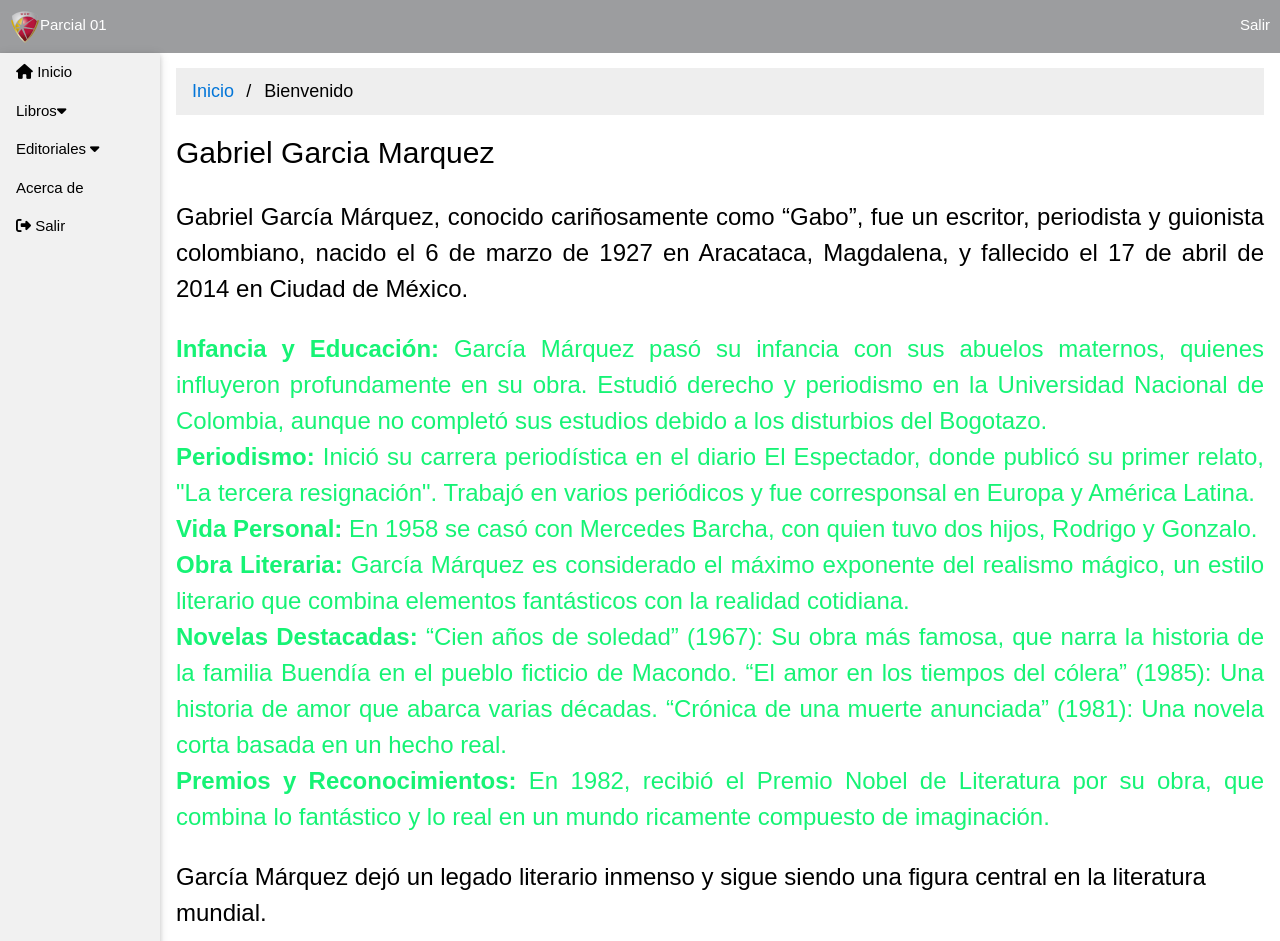
<file: index.html>
<!DOCTYPE html>
<html>
  <head>
    <title>Gabo</title>
    <meta http-equiv="Content-Type" content="text/html; charset=utf-8" />
    <meta name="viewport" content="width=device-width, initial-scale=1" />

    <link rel="icon" href="favicon.ico" type="image/x-icon" />
    <link href="assets/css/estilos.css" rel="stylesheet" type="text/css" />
    <link href="assets/css/all.css" rel="stylesheet" type="text/css" />

    <script src="assets/js/mijs.js"></script>
  </head>

  <body>
    <!-- Cabecera -->
    <header>
      <div><img src="assets/img/logoCUC.png" alt="logo Universidad" />Parcial 01</div>
      <div style="margin-left: auto">Salir</div>
    </header>

    <!-- Menú izquierda -->
    <div class="w3-sidebar w3-bar-block w3-light-grey w3-card" style="width: 160px">
      <a href="#" class="w3-bar-item w3-button">
        <i class="fa-solid fa-house azul"></i>
        Inicio
      </a>
      <button class="w3-button w3-block w3-left-align" onclick="myAccFunc()">
        Libros<i class="fa fa-caret-down"></i>
      </button>
      <div id="demoAcc" class="w3-hide w3-white w3-card">
        <a href="pages/libros_listar.html" class="w3-bar-item w3-button">Listar</a>
        <a href="#" class="w3-bar-item w3-button">Administrar</a>
      </div>

      <div class="w3-dropdown-click">
        <button class="w3-button" onclick="myDropFunc()">Editoriales <i class="fa fa-caret-down"></i></button>
        <div id="demoDrop" class="w3-dropdown-content w3-bar-block w3-white w3-card">
          <a href="#" class="w3-bar-item w3-button">Agregar</a>
          <a href="#" class="w3-bar-item w3-button">Ubicaciones</a>
        </div>
      </div>
      <a href="#" class="w3-bar-item w3-button">Acerca de</a>
      <a href="#" class="w3-bar-item w3-button"> <i class="fa-solid fa-right-from-bracket"></i> Salir </a>
    </div>

    <!-- Cuerpo -->
    <div class="w3-container" style="margin-left: 160px">
      <div>
        <ul class="breadcrumb">
          <li><a href="#">Inicio</a></li>
          <li>Bienvenido</li>
        </ul>
      </div>

      <h2>Gabriel Garcia Marquez</h2>
      <h3>
        <p style="text-align: justify">
          Gabriel García Márquez, conocido cariñosamente como “Gabo”, fue un escritor, periodista y guionista
          colombiano, nacido el 6 de marzo de 1927 en Aracataca, Magdalena, y fallecido el 17 de abril de 2014 en Ciudad
          de México.
        </p>

        <p style="text-align: justify" class="color verde">
          <b>Infancia y Educación:</b> García Márquez pasó su infancia con sus abuelos maternos, quienes influyeron
          profundamente en su obra. Estudió derecho y periodismo en la Universidad Nacional de Colombia, aunque no
          completó sus estudios debido a los disturbios del Bogotazo.<br />

          <b>Periodismo:</b> Inició su carrera periodística en el diario El Espectador, donde publicó su primer relato,
          "La tercera resignación". Trabajó en varios periódicos y fue corresponsal en Europa y América Latina.<br />

          <b>Vida Personal:</b> En 1958 se casó con Mercedes Barcha, con quien tuvo dos hijos, Rodrigo y Gonzalo.<br />

          <b>Obra Literaria:</b> García Márquez es considerado el máximo exponente del realismo mágico, un estilo
          literario que combina elementos fantásticos con la realidad cotidiana.<br />

          <b>Novelas Destacadas:</b> “Cien años de soledad” (1967): Su obra más famosa, que narra la historia de la
          familia Buendía en el pueblo ficticio de Macondo. “El amor en los tiempos del cólera” (1985): Una historia de
          amor que abarca varias décadas. “Crónica de una muerte anunciada” (1981): Una novela corta basada en un hecho
          real.<br />

          <b>Premios y Reconocimientos:</b> En 1982, recibió el Premio Nobel de Literatura por su obra, que combina lo
          fantástico y lo real en un mundo ricamente compuesto de imaginación.<br />          
        </p>
      </h3>
      <h3>García Márquez dejó un legado literario inmenso y sigue siendo una figura central en la literatura mundial.</h3>
    </div>
  </body>
</html>
</file>
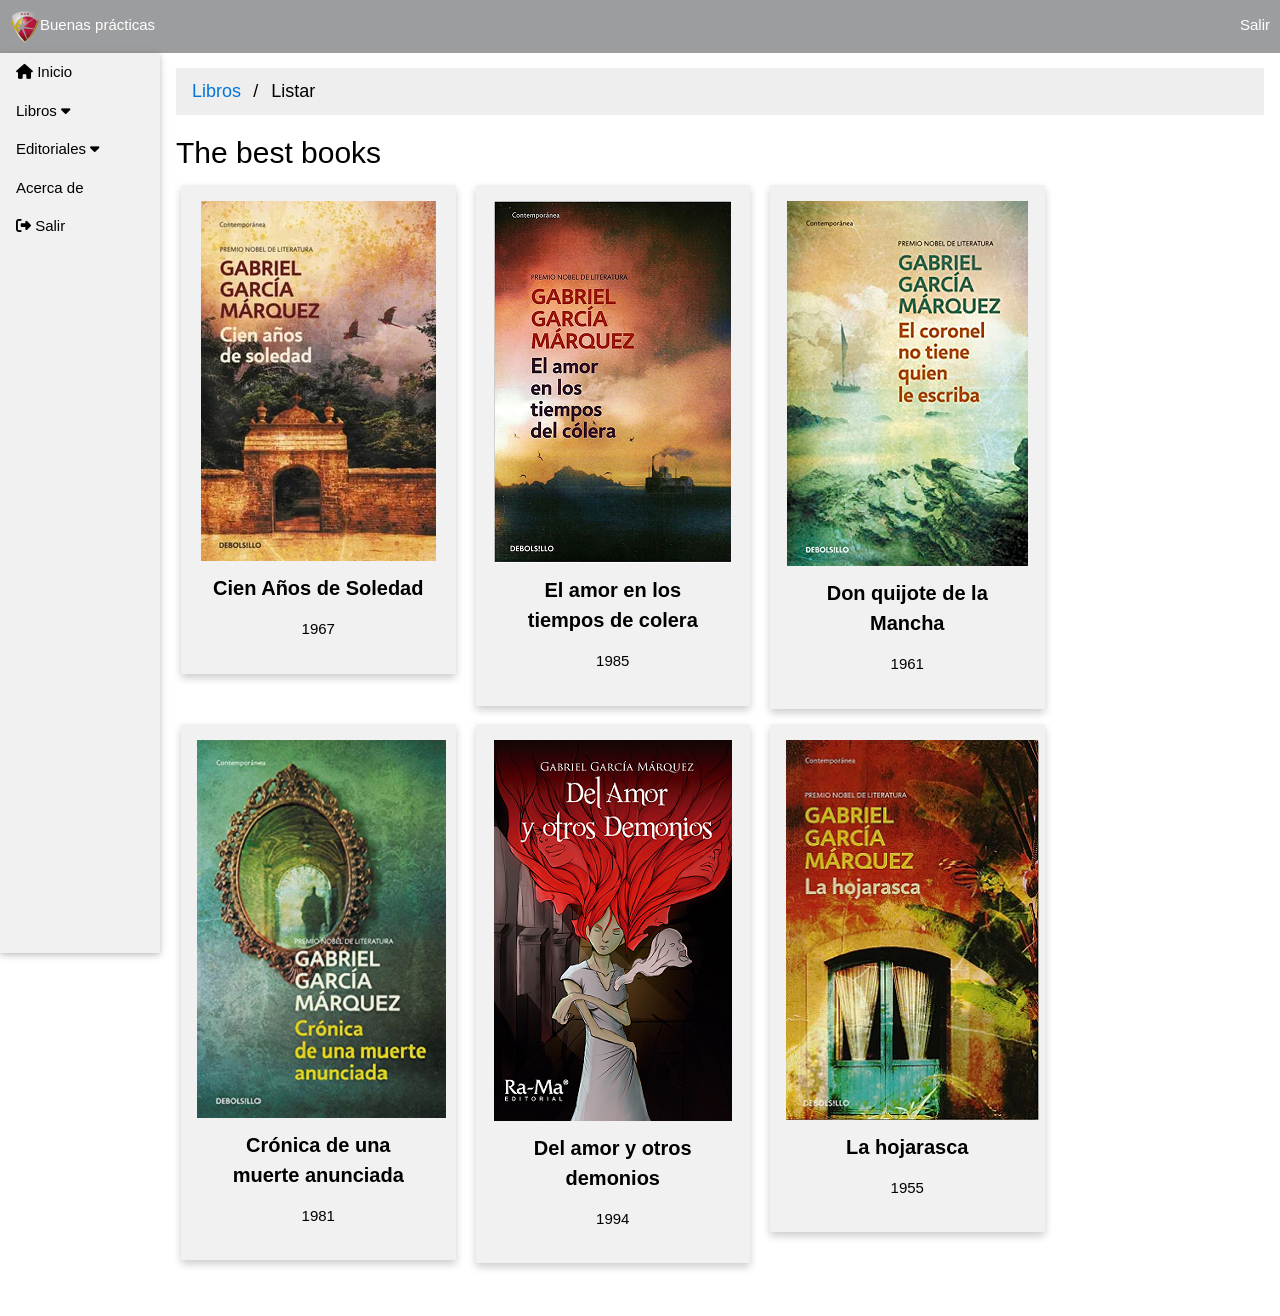
<file: pages/libros_listar.html>
<!DOCTYPE html>
<html>
  <head>
    <title>Libros</title>
    <meta http-equiv="Content-Type" content="text/html; charset=utf-8" />
    <meta name="viewport" content="width=device-width, initial-scale=1" />

    <link rel="icon" href="favicon.ico" type="image/x-icon" />
    <link href="../assets/css/estilos.css" rel="stylesheet" type="text/css" />
    <link href="../assets/css/all.css" rel="stylesheet" type="text/css" />
    <link href="../assets/css/equipos.css" rel="stylesheet" type="text/css" />

    <script src="../assets/js/mijs.js"></script>
  </head>

  <body>
    <!-- Cabecera -->
    <header>
      <div><img src="/assets/img/logoCUC.png" alt="logo Universidad" />Buenas prácticas</div>
      <div style="margin-left: auto">Salir</div>
    </header>

    <!-- Menú izquierda -->
    <div class="w3-sidebar w3-bar-block w3-light-grey w3-card" style="width: 160px">
      <a href="../index.html" class="w3-bar-item w3-button">
        <i class="fa-solid fa-house azul"></i>
        Inicio
      </a>
      <button class="w3-button w3-block w3-left-align" onclick="myAccFunc()">
        Libros <i class="fa fa-caret-down"></i>
      </button>
      <div id="demoAcc" class="w3-hide w3-white w3-card">
        <a href="#" class="w3-bar-item w3-button">Listar</a>
        <a href="#" class="w3-bar-item w3-button">Administrar</a>
      </div>

      <div class="w3-dropdown-click">
        <button class="w3-button" onclick="myDropFunc()">Editoriales <i class="fa fa-caret-down"></i></button>
        <div id="demoDrop" class="w3-dropdown-content w3-bar-block w3-white w3-card">
          <a href="#" class="w3-bar-item w3-button">Agregar</a>
          <a href="#" class="w3-bar-item w3-button">Ubicaciones</a>
        </div>
      </div>
      <a href="#" class="w3-bar-item w3-button">Acerca de</a>
      <a href="#" class="w3-bar-item w3-button"> <i class="fa-solid fa-right-from-bracket"></i> Salir </a>
    </div>

    <!-- Cuerpo -->
    <div class="w3-container" style="margin-left: 160px">
      <div>
        <ul class="breadcrumb">
          <li><a href="#">Libros</a></li>
          <li>Listar</li>
        </ul>
      </div>

      <h2>The best books</h2>

      <div>
        <div class="row">
          <div class="column">
            <div class="card">
              <img src="../assets/img/cien.png" alt="software" />
              <div class="container">
                <h4><b>Cien Años de Soledad</b></h4>
                <p>1967</p>
              </div>
            </div>
          </div>

          <div class="column">
            <div class="card">
              <img src="../assets/img/colera.png" alt="software" />
              <div class="container">
                <h4><b>El amor en los tiempos de colera</b></h4>
                <p>1985</p>
              </div>
            </div>
          </div>

          <div class="column">
            <div class="card">
              <img src="../assets/img/coronel.png" alt="software" />
              <div class="container">
                <h4><b>Don quijote de la Mancha</b></h4>
                <p>1961</p>
              </div>
            </div>
          </div>
        </div>

        <!-- Segunda fila-->
        <div class="row" style="padding-top: 1rem">
          <div class="column">
            <div class="card">
              <img src="../assets/img/cronica.png" alt="software" />
              <div class="container">
                <h4><b>Crónica de una muerte anunciada</b></h4>
                <p>1981</p>
              </div>
            </div>
          </div>

          <div class="column">
            <div class="card">
              <img src="../assets/img/demonios.png" alt="software" />
              <div class="container">
                <h4><b>Del amor y otros demonios</b></h4>
                <p>1994</p>
              </div>
            </div>
          </div>

          <div class="column">
            <div class="card">
              <img src="../assets/img/hojarasca.png" alt="software" />
              <div class="container">
                <h4><b>La hojarasca</b></h4>
                <p>1955</p>
              </div>
            </div>
          </div>
        </div>

        <p><br></p>
      </div>
    </div>
  </body>
</html>
</file>
<file: assets/css/estilos.css>
body {
  margin: 0;
}

.verde {
  color: #16f375;
}

header {
  top: 0;
  color: white;
  display: flex;
  padding: 10px;
  position: sticky;
  background: #9c9d9f;
  align-items: baseline;
}

/* Style the list */
ul.breadcrumb {
  padding: 10px 16px;
  list-style: none;
  background-color: #eee;
}

/* Display list items side by side */
ul.breadcrumb li {
  display: inline;
  font-size: 18px;
}

/* Add a slash symbol (/) before/behind each list item */
ul.breadcrumb li + li:before {
  padding: 8px;
  color: black;
  content: "/\00a0";
}

/* Add a color to all links inside the list */
ul.breadcrumb li a {
  color: #0275d8;
  text-decoration: none;
}

/* Add a color on mouse-over */
ul.breadcrumb li a:hover {
  color: #01447e;
  text-decoration: underline;
}

b,
strong {
  font-weight: bolder;
}
dfn {
  font-style: italic;
}
mark {
  background: #ff0;
  color: #000;
}
small {
  font-size: 80%;
}
sub,
sup {
  font-size: 75%;
  line-height: 0;
  position: relative;
  vertical-align: baseline;
}
sub {
  bottom: -0.25em;
}
sup {
  top: -0.5em;
}
figure {
  margin: 1em 40px;
}
img {
  border-style: none;
}
code,
kbd,
pre,
samp {
  font-family: monospace, monospace;
  font-size: 1em;
}
hr {
  box-sizing: content-box;
  height: 0;
  overflow: visible;
}
button,
input,
select,
textarea,
optgroup {
  font: inherit;
  margin: 0;
}
optgroup {
  font-weight: bold;
}
button,
input {
  overflow: visible;
}
button,
select {
  text-transform: none;
}
button,
[type="button"],
[type="reset"],
[type="submit"] {
  -webkit-appearance: button;
}
button::-moz-focus-inner,
[type="button"]::-moz-focus-inner,
[type="reset"]::-moz-focus-inner,
[type="submit"]::-moz-focus-inner {
  border-style: none;
  padding: 0;
}
button:-moz-focusring,
[type="button"]:-moz-focusring,
[type="reset"]:-moz-focusring,
[type="submit"]:-moz-focusring {
  outline: 1px dotted ButtonText;
}
fieldset {
  border: 1px solid #c0c0c0;
  margin: 0 2px;
  padding: 0.35em 0.625em 0.75em;
}
legend {
  color: inherit;
  display: table;
  max-width: 100%;
  padding: 0;
  white-space: normal;
}
textarea {
  overflow: auto;
}
[type="checkbox"],
[type="radio"] {
  padding: 0;
}
[type="number"]::-webkit-inner-spin-button,
[type="number"]::-webkit-outer-spin-button {
  height: auto;
}
[type="search"] {
  -webkit-appearance: textfield;
  outline-offset: -2px;
}
[type="search"]::-webkit-search-decoration {
  -webkit-appearance: none;
}
::-webkit-file-upload-button {
  -webkit-appearance: button;
  font: inherit;
}
/* End extract */
html,
body {
  font-family: Verdana, sans-serif;
  font-size: 15px;
  line-height: 1.5;
}
html {
  overflow-x: hidden;
}
h1 {
  font-size: 36px;
}
h2 {
  font-size: 30px;
}
h3 {
  font-size: 24px;
}
h4 {
  font-size: 20px;
}
h5 {
  font-size: 18px;
}
h6 {
  font-size: 16px;
}
.w3-serif {
  font-family: serif;
}
.w3-sans-serif {
  font-family: sans-serif;
}
.w3-cursive {
  font-family: cursive;
}
.w3-monospace {
  font-family: monospace;
}
h1,
h2,
h3,
h4,
h5,
h6 {
  font-family: "Segoe UI", Arial, sans-serif;
  font-weight: 400;
  margin: 10px 0;
}
.w3-wide {
  letter-spacing: 4px;
}
hr {
  border: 0;
  border-top: 1px solid #eee;
  margin: 20px 0;
}
.w3-image {
  max-width: 100%;
  height: auto;
}
img {
  vertical-align: middle;
}
a {
  color: inherit;
}
.w3-table,
.w3-table-all {
  border-collapse: collapse;
  border-spacing: 0;
  width: 100%;
  display: table;
}
.w3-table-all {
  border: 1px solid #ccc;
}
.w3-bordered tr,
.w3-table-all tr {
  border-bottom: 1px solid #ddd;
}
.w3-striped tbody tr:nth-child(even) {
  background-color: #f1f1f1;
}
.w3-table-all tr:nth-child(odd) {
  background-color: #fff;
}
.w3-table-all tr:nth-child(even) {
  background-color: #f1f1f1;
}
.w3-hoverable tbody tr:hover,
.w3-ul.w3-hoverable li:hover {
  background-color: #ccc;
}
.w3-centered tr th,
.w3-centered tr td {
  text-align: center;
}
.w3-table td,
.w3-table th,
.w3-table-all td,
.w3-table-all th {
  padding: 8px 8px;
  display: table-cell;
  text-align: left;
  vertical-align: top;
}
.w3-table th:first-child,
.w3-table td:first-child,
.w3-table-all th:first-child,
.w3-table-all td:first-child {
  padding-left: 16px;
}
.w3-btn,
.w3-button {
  border: none;
  display: inline-block;
  padding: 8px 16px;
  vertical-align: middle;
  overflow: hidden;
  text-decoration: none;
  color: inherit;
  background-color: inherit;
  text-align: center;
  cursor: pointer;
  white-space: nowrap;
}
.w3-btn:hover {
  box-shadow: 0 8px 16px 0 rgba(0, 0, 0, 0.2), 0 6px 20px 0 rgba(0, 0, 0, 0.19);
}
.w3-btn,
.w3-button {
  -webkit-touch-callout: none;
  -webkit-user-select: none;
  -khtml-user-select: none;
  -moz-user-select: none;
  -ms-user-select: none;
  user-select: none;
}
.w3-disabled,
.w3-btn:disabled,
.w3-button:disabled {
  cursor: not-allowed;
  opacity: 0.3;
}
.w3-disabled *,
:disabled * {
  pointer-events: none;
}
.w3-btn.w3-disabled:hover,
.w3-btn:disabled:hover {
  box-shadow: none;
}
.w3-badge,
.w3-tag {
  background-color: #000;
  color: #fff;
  display: inline-block;
  padding-left: 8px;
  padding-right: 8px;
  text-align: center;
}
.w3-badge {
  border-radius: 50%;
}
.w3-ul {
  list-style-type: none;
  padding: 0;
  margin: 0;
}
.w3-ul li {
  padding: 8px 16px;
  border-bottom: 1px solid #ddd;
}
.w3-ul li:last-child {
  border-bottom: none;
}
.w3-tooltip,
.w3-display-container {
  position: relative;
}
.w3-tooltip .w3-text {
  display: none;
}
.w3-tooltip:hover .w3-text {
  display: inline-block;
}
.w3-ripple:active {
  opacity: 0.5;
}
.w3-ripple {
  transition: opacity 0s;
}
.w3-input {
  padding: 8px;
  display: block;
  border: none;
  border-bottom: 1px solid #ccc;
  width: 100%;
}
.w3-select {
  padding: 9px 0;
  width: 100%;
  border: none;
  border-bottom: 1px solid #ccc;
}
.w3-dropdown-click,
.w3-dropdown-hover {
  position: relative;
  display: inline-block;
  cursor: pointer;
}
.w3-dropdown-hover:hover .w3-dropdown-content {
  display: block;
}
.w3-dropdown-hover:first-child,
.w3-dropdown-click:hover {
  background-color: #ccc;
  color: #000;
}
.w3-dropdown-hover:hover > .w3-button:first-child,
.w3-dropdown-click:hover > .w3-button:first-child {
  background-color: #ccc;
  color: #000;
}
.w3-dropdown-content {
  cursor: auto;
  color: #000;
  background-color: #fff;
  display: none;
  position: absolute;
  min-width: 160px;
  margin: 0;
  padding: 0;
  z-index: 1;
}
.w3-check,
.w3-radio {
  width: 24px;
  height: 24px;
  position: relative;
  top: 6px;
}
.w3-sidebar {
  height: 100%;
  width: 200px;
  background-color: #fff;
  position: fixed !important;
  z-index: 1;
  overflow: auto;
}
.w3-bar-block .w3-dropdown-hover,
.w3-bar-block .w3-dropdown-click {
  width: 100%;
}
.w3-bar-block .w3-dropdown-hover .w3-dropdown-content,
.w3-bar-block .w3-dropdown-click .w3-dropdown-content {
  min-width: 100%;
}
.w3-bar-block .w3-dropdown-hover .w3-button,
.w3-bar-block .w3-dropdown-click .w3-button {
  width: 100%;
  text-align: left;
  padding: 8px 16px;
}
.w3-main,
#main {
  transition: margin-left 0.4s;
}
.w3-modal {
  z-index: 3;
  display: none;
  padding-top: 100px;
  position: fixed;
  left: 0;
  top: 0;
  width: 100%;
  height: 100%;
  overflow: auto;
  background-color: rgb(0, 0, 0);
  background-color: rgba(0, 0, 0, 0.4);
}
.w3-modal-content {
  margin: auto;
  background-color: #fff;
  position: relative;
  padding: 0;
  outline: 0;
  width: 600px;
}
.w3-bar {
  width: 100%;
  overflow: hidden;
}
.w3-center .w3-bar {
  display: inline-block;
  width: auto;
}
.w3-bar .w3-bar-item {
  padding: 8px 16px;
  float: left;
  width: auto;
  border: none;
  display: block;
  outline: 0;
}
.w3-bar .w3-dropdown-hover,
.w3-bar .w3-dropdown-click {
  position: static;
  float: left;
}
.w3-bar .w3-button {
  white-space: normal;
}
.w3-bar-block .w3-bar-item {
  width: 100%;
  display: block;
  padding: 8px 16px;
  text-align: left;
  border: none;
  white-space: normal;
  float: none;
  outline: 0;
}
.w3-bar-block.w3-center .w3-bar-item {
  text-align: center;
}
.w3-block {
  display: block;
  width: 100%;
}
.w3-responsive {
  display: block;
  overflow-x: auto;
}
.w3-container:after,
.w3-container:before,
.w3-panel:after,
.w3-panel:before,
.w3-row:after,
.w3-row:before,
.w3-row-padding:after,
.w3-row-padding:before,
.w3-cell-row:before,
.w3-cell-row:after,
.w3-clear:after,
.w3-clear:before,
.w3-bar:before,
.w3-bar:after {
  content: "";
  display: table;
  clear: both;
}
.w3-col,
.w3-half,
.w3-third,
.w3-twothird,
.w3-threequarter,
.w3-quarter {
  float: left;
  width: 100%;
}
.w3-col.s1 {
  width: 8.33333%;
}
.w3-col.s2 {
  width: 16.66666%;
}
.w3-col.s3 {
  width: 24.99999%;
}
.w3-col.s4 {
  width: 33.33333%;
}
.w3-col.s5 {
  width: 41.66666%;
}
.w3-col.s6 {
  width: 49.99999%;
}
.w3-col.s7 {
  width: 58.33333%;
}
.w3-col.s8 {
  width: 66.66666%;
}
.w3-col.s9 {
  width: 74.99999%;
}
.w3-col.s10 {
  width: 83.33333%;
}
.w3-col.s11 {
  width: 91.66666%;
}
.w3-col.s12 {
  width: 99.99999%;
}
@media (min-width: 601px) {
  .w3-col.m1 {
    width: 8.33333%;
  }
  .w3-col.m2 {
    width: 16.66666%;
  }
  .w3-col.m3,
  .w3-quarter {
    width: 24.99999%;
  }
  .w3-col.m4,
  .w3-third {
    width: 33.33333%;
  }
  .w3-col.m5 {
    width: 41.66666%;
  }
  .w3-col.m6,
  .w3-half {
    width: 49.99999%;
  }
  .w3-col.m7 {
    width: 58.33333%;
  }
  .w3-col.m8,
  .w3-twothird {
    width: 66.66666%;
  }
  .w3-col.m9,
  .w3-threequarter {
    width: 74.99999%;
  }
  .w3-col.m10 {
    width: 83.33333%;
  }
  .w3-col.m11 {
    width: 91.66666%;
  }
  .w3-col.m12 {
    width: 99.99999%;
  }
}
@media (min-width: 993px) {
  .w3-col.l1 {
    width: 8.33333%;
  }
  .w3-col.l2 {
    width: 16.66666%;
  }
  .w3-col.l3 {
    width: 24.99999%;
  }
  .w3-col.l4 {
    width: 33.33333%;
  }
  .w3-col.l5 {
    width: 41.66666%;
  }
  .w3-col.l6 {
    width: 49.99999%;
  }
  .w3-col.l7 {
    width: 58.33333%;
  }
  .w3-col.l8 {
    width: 66.66666%;
  }
  .w3-col.l9 {
    width: 74.99999%;
  }
  .w3-col.l10 {
    width: 83.33333%;
  }
  .w3-col.l11 {
    width: 91.66666%;
  }
  .w3-col.l12 {
    width: 99.99999%;
  }
}
.w3-rest {
  overflow: hidden;
}
.w3-stretch {
  margin-left: -16px;
  margin-right: -16px;
}
.w3-content,
.w3-auto {
  margin-left: auto;
  margin-right: auto;
}
.w3-content {
  max-width: 980px;
}
.w3-auto {
  max-width: 1140px;
}
.w3-cell-row {
  display: table;
  width: 100%;
}
.w3-cell {
  display: table-cell;
}
.w3-cell-top {
  vertical-align: top;
}
.w3-cell-middle {
  vertical-align: middle;
}
.w3-cell-bottom {
  vertical-align: bottom;
}
.w3-hide {
  display: none !important;
}
.w3-show-block,
.w3-show {
  display: block !important;
}
.w3-show-inline-block {
  display: inline-block !important;
}
@media (max-width: 1205px) {
  .w3-auto {
    max-width: 95%;
  }
}
@media (max-width: 600px) {
  .w3-modal-content {
    margin: 0 10px;
    width: auto !important;
  }
  .w3-modal {
    padding-top: 30px;
  }
  .w3-dropdown-hover.w3-mobile .w3-dropdown-content,
  .w3-dropdown-click.w3-mobile .w3-dropdown-content {
    position: relative;
  }
  .w3-hide-small {
    display: none !important;
  }
  .w3-mobile {
    display: block;
    width: 100% !important;
  }
  .w3-bar-item.w3-mobile,
  .w3-dropdown-hover.w3-mobile,
  .w3-dropdown-click.w3-mobile {
    text-align: center;
  }
  .w3-dropdown-hover.w3-mobile,
  .w3-dropdown-hover.w3-mobile .w3-btn,
  .w3-dropdown-hover.w3-mobile .w3-button,
  .w3-dropdown-click.w3-mobile,
  .w3-dropdown-click.w3-mobile .w3-btn,
  .w3-dropdown-click.w3-mobile .w3-button {
    width: 100%;
  }
}
@media (max-width: 768px) {
  .w3-modal-content {
    width: 500px;
  }
  .w3-modal {
    padding-top: 50px;
  }
}
@media (min-width: 993px) {
  .w3-modal-content {
    width: 900px;
  }
  .w3-hide-large {
    display: none !important;
  }
  .w3-sidebar.w3-collapse {
    display: block !important;
  }
}
@media (max-width: 992px) and (min-width: 601px) {
  .w3-hide-medium {
    display: none !important;
  }
}
@media (max-width: 992px) {
  .w3-sidebar.w3-collapse {
    display: none;
  }
  .w3-main {
    margin-left: 0 !important;
    margin-right: 0 !important;
  }
  .w3-auto {
    max-width: 100%;
  }
}
.w3-top,
.w3-bottom {
  position: fixed;
  width: 100%;
  z-index: 1;
}
.w3-top {
  top: 0;
}
.w3-bottom {
  bottom: 0;
}
.w3-overlay {
  position: fixed;
  display: none;
  width: 100%;
  height: 100%;
  top: 0;
  left: 0;
  right: 0;
  bottom: 0;
  background-color: rgba(0, 0, 0, 0.5);
  z-index: 2;
}
.w3-display-topleft {
  position: absolute;
  left: 0;
  top: 0;
}
.w3-display-topright {
  position: absolute;
  right: 0;
  top: 0;
}
.w3-display-bottomleft {
  position: absolute;
  left: 0;
  bottom: 0;
}
.w3-display-bottomright {
  position: absolute;
  right: 0;
  bottom: 0;
}
.w3-display-middle {
  position: absolute;
  top: 50%;
  left: 50%;
  transform: translate(-50%, -50%);
  -ms-transform: translate(-50%, -50%);
}
.w3-display-left {
  position: absolute;
  top: 50%;
  left: 0%;
  transform: translate(0%, -50%);
  -ms-transform: translate(-0%, -50%);
}
.w3-display-right {
  position: absolute;
  top: 50%;
  right: 0%;
  transform: translate(0%, -50%);
  -ms-transform: translate(0%, -50%);
}
.w3-display-topmiddle {
  position: absolute;
  left: 50%;
  top: 0;
  transform: translate(-50%, 0%);
  -ms-transform: translate(-50%, 0%);
}
.w3-display-bottommiddle {
  position: absolute;
  left: 50%;
  bottom: 0;
  transform: translate(-50%, 0%);
  -ms-transform: translate(-50%, 0%);
}
.w3-display-container:hover .w3-display-hover {
  display: block;
}
.w3-display-container:hover span.w3-display-hover {
  display: inline-block;
}
.w3-display-hover {
  display: none;
}
.w3-display-position {
  position: absolute;
}
.w3-circle {
  border-radius: 50%;
}
.w3-round-small {
  border-radius: 2px;
}
.w3-round,
.w3-round-medium {
  border-radius: 4px;
}
.w3-round-large {
  border-radius: 8px;
}
.w3-round-xlarge {
  border-radius: 16px;
}
.w3-round-xxlarge {
  border-radius: 32px;
}
.w3-row-padding,
.w3-row-padding > .w3-half,
.w3-row-padding > .w3-third,
.w3-row-padding > .w3-twothird,
.w3-row-padding > .w3-threequarter,
.w3-row-padding > .w3-quarter,
.w3-row-padding > .w3-col {
  padding: 0 8px;
}
.w3-container,
.w3-panel {
  padding: 0.01em 16px;
}
.w3-panel {
  margin-top: 16px;
  margin-bottom: 16px;
}
.w3-code,
.w3-codespan {
  font-family: Consolas, "courier new";
  font-size: 16px;
}
.w3-code {
  width: auto;
  background-color: #fff;
  padding: 8px 12px;
  border-left: 4px solid #4caf50;
  word-wrap: break-word;
}
.w3-codespan {
  color: crimson;
  background-color: #f1f1f1;
  padding-left: 4px;
  padding-right: 4px;
  font-size: 110%;
}
.w3-card,
.w3-card-2 {
  box-shadow: 0 2px 5px 0 rgba(0, 0, 0, 0.16), 0 2px 10px 0 rgba(0, 0, 0, 0.12);
}
.w3-card-4,
.w3-hover-shadow:hover {
  box-shadow: 0 4px 10px 0 rgba(0, 0, 0, 0.2), 0 4px 20px 0 rgba(0, 0, 0, 0.19);
}
.w3-spin {
  animation: w3-spin 2s infinite linear;
}
@keyframes w3-spin {
  0% {
    transform: rotate(0deg);
  }
  100% {
    transform: rotate(359deg);
  }
}
.w3-animate-fading {
  animation: fading 10s infinite;
}
@keyframes fading {
  0% {
    opacity: 0;
  }
  50% {
    opacity: 1;
  }
  100% {
    opacity: 0;
  }
}
.w3-animate-opacity {
  animation: opac 0.8s;
}
@keyframes opac {
  from {
    opacity: 0;
  }
  to {
    opacity: 1;
  }
}
.w3-animate-top {
  position: relative;
  animation: animatetop 0.4s;
}
@keyframes animatetop {
  from {
    top: -300px;
    opacity: 0;
  }
  to {
    top: 0;
    opacity: 1;
  }
}
.w3-animate-left {
  position: relative;
  animation: animateleft 0.4s;
}
@keyframes animateleft {
  from {
    left: -300px;
    opacity: 0;
  }
  to {
    left: 0;
    opacity: 1;
  }
}
.w3-animate-right {
  position: relative;
  animation: animateright 0.4s;
}
@keyframes animateright {
  from {
    right: -300px;
    opacity: 0;
  }
  to {
    right: 0;
    opacity: 1;
  }
}
.w3-animate-bottom {
  position: relative;
  animation: animatebottom 0.4s;
}
@keyframes animatebottom {
  from {
    bottom: -300px;
    opacity: 0;
  }
  to {
    bottom: 0;
    opacity: 1;
  }
}
.w3-animate-zoom {
  animation: animatezoom 0.6s;
}
@keyframes animatezoom {
  from {
    transform: scale(0);
  }
  to {
    transform: scale(1);
  }
}
.w3-animate-input {
  transition: width 0.4s ease-in-out;
}
.w3-animate-input:focus {
  width: 100% !important;
}
.w3-opacity,
.w3-hover-opacity:hover {
  opacity: 0.6;
}
.w3-opacity-off,
.w3-hover-opacity-off:hover {
  opacity: 1;
}
.w3-opacity-max {
  opacity: 0.25;
}
.w3-opacity-min {
  opacity: 0.75;
}
.w3-greyscale-max,
.w3-grayscale-max,
.w3-hover-greyscale:hover,
.w3-hover-grayscale:hover {
  filter: grayscale(100%);
}
.w3-greyscale,
.w3-grayscale {
  filter: grayscale(75%);
}
.w3-greyscale-min,
.w3-grayscale-min {
  filter: grayscale(50%);
}
.w3-sepia {
  filter: sepia(75%);
}
.w3-sepia-max,
.w3-hover-sepia:hover {
  filter: sepia(100%);
}
.w3-sepia-min {
  filter: sepia(50%);
}
.w3-tiny {
  font-size: 10px !important;
}
.w3-small {
  font-size: 12px !important;
}
.w3-medium {
  font-size: 15px !important;
}
.w3-large {
  font-size: 18px !important;
}
.w3-xlarge {
  font-size: 24px !important;
}
.w3-xxlarge {
  font-size: 36px !important;
}
.w3-xxxlarge {
  font-size: 48px !important;
}
.w3-jumbo {
  font-size: 64px !important;
}
.w3-left-align {
  text-align: left !important;
}
.w3-right-align {
  text-align: right !important;
}
.w3-justify {
  text-align: justify !important;
}
.w3-center {
  text-align: center !important;
}
.w3-border-0 {
  border: 0 !important;
}
.w3-border {
  border: 1px solid #ccc !important;
}
.w3-border-top {
  border-top: 1px solid #ccc !important;
}
.w3-border-bottom {
  border-bottom: 1px solid #ccc !important;
}
.w3-border-left {
  border-left: 1px solid #ccc !important;
}
.w3-border-right {
  border-right: 1px solid #ccc !important;
}
.w3-topbar {
  border-top: 6px solid #ccc !important;
}
.w3-bottombar {
  border-bottom: 6px solid #ccc !important;
}
.w3-leftbar {
  border-left: 6px solid #ccc !important;
}
.w3-rightbar {
  border-right: 6px solid #ccc !important;
}
.w3-section,
.w3-code {
  margin-top: 16px !important;
  margin-bottom: 16px !important;
}
.w3-margin {
  margin: 16px !important;
}
.w3-margin-top {
  margin-top: 16px !important;
}
.w3-margin-bottom {
  margin-bottom: 16px !important;
}
.w3-margin-left {
  margin-left: 16px !important;
}
.w3-margin-right {
  margin-right: 16px !important;
}
.w3-padding-small {
  padding: 4px 8px !important;
}
.w3-padding {
  padding: 8px 16px !important;
}
.w3-padding-large {
  padding: 12px 24px !important;
}
.w3-padding-16 {
  padding-top: 16px !important;
  padding-bottom: 16px !important;
}
.w3-padding-24 {
  padding-top: 24px !important;
  padding-bottom: 24px !important;
}
.w3-padding-32 {
  padding-top: 32px !important;
  padding-bottom: 32px !important;
}
.w3-padding-48 {
  padding-top: 48px !important;
  padding-bottom: 48px !important;
}
.w3-padding-64 {
  padding-top: 64px !important;
  padding-bottom: 64px !important;
}
.w3-padding-top-64 {
  padding-top: 64px !important;
}
.w3-padding-top-48 {
  padding-top: 48px !important;
}
.w3-padding-top-32 {
  padding-top: 32px !important;
}
.w3-padding-top-24 {
  padding-top: 24px !important;
}
.w3-left {
  float: left !important;
}
.w3-right {
  float: right !important;
}
.w3-button:hover {
  color: #000 !important;
  background-color: #e7cb5a !important;
}
.w3-transparent,
.w3-hover-none:hover {
  background-color: transparent !important;
}
.w3-hover-none:hover {
  box-shadow: none !important;
}
/* Colors */
.w3-amber,
.w3-hover-amber:hover {
  color: #000 !important;
  background-color: #ffc107 !important;
}
.w3-aqua,
.w3-hover-aqua:hover {
  color: #000 !important;
  background-color: #00ffff !important;
}
.w3-blue,
.w3-hover-blue:hover {
  color: #fff !important;
  background-color: #2196f3 !important;
}
.w3-light-blue,
.w3-hover-light-blue:hover {
  color: #000 !important;
  background-color: #87ceeb !important;
}
.w3-brown,
.w3-hover-brown:hover {
  color: #fff !important;
  background-color: #795548 !important;
}
.w3-cyan,
.w3-hover-cyan:hover {
  color: #000 !important;
  background-color: #00bcd4 !important;
}
.w3-blue-grey,
.w3-hover-blue-grey:hover,
.w3-blue-gray,
.w3-hover-blue-gray:hover {
  color: #fff !important;
  background-color: #607d8b !important;
}
.w3-green,
.w3-hover-green:hover {
  color: #fff !important;
  background-color: #b81c41 !important;
}
.w3-light-green,
.w3-hover-light-green:hover {
  color: #000 !important;
  background-color: #8bc34a !important;
}
.w3-indigo,
.w3-hover-indigo:hover {
  color: #fff !important;
  background-color: #3f51b5 !important;
}
.w3-khaki,
.w3-hover-khaki:hover {
  color: #000 !important;
  background-color: #f0e68c !important;
}
.w3-lime,
.w3-hover-lime:hover {
  color: #000 !important;
  background-color: #cddc39 !important;
}
.w3-orange,
.w3-hover-orange:hover {
  color: #000 !important;
  background-color: #ff9800 !important;
}
.w3-deep-orange,
.w3-hover-deep-orange:hover {
  color: #fff !important;
  background-color: #ff5722 !important;
}
.w3-pink,
.w3-hover-pink:hover {
  color: #fff !important;
  background-color: #e91e63 !important;
}
.w3-purple,
.w3-hover-purple:hover {
  color: #fff !important;
  background-color: #9c27b0 !important;
}
.w3-deep-purple,
.w3-hover-deep-purple:hover {
  color: #fff !important;
  background-color: #673ab7 !important;
}
.w3-red,
.w3-hover-red:hover {
  color: #fff !important;
  background-color: #f44336 !important;
}
.w3-sand,
.w3-hover-sand:hover {
  color: #000 !important;
  background-color: #fdf5e6 !important;
}
.w3-teal,
.w3-hover-teal:hover {
  color: #fff !important;
  background-color: #009688 !important;
}
.w3-yellow,
.w3-hover-yellow:hover {
  color: #000 !important;
  background-color: #ffeb3b !important;
}
.w3-white,
.w3-hover-white:hover {
  color: #000 !important;
  background-color: #f9efad !important;
}
.w3-black,
.w3-hover-black:hover {
  color: #fff !important;
  background-color: #000 !important;
}
.w3-grey,
.w3-hover-grey:hover,
.w3-gray,
.w3-hover-gray:hover {
  color: #000 !important;
  background-color: #9e9e9e !important;
}
.w3-light-grey,
.w3-hover-light-grey:hover,
.w3-light-gray,
.w3-hover-light-gray:hover {
  color: #000 !important;
  background-color: #f1f1f1 !important;
}
.w3-dark-grey,
.w3-hover-dark-grey:hover,
.w3-dark-gray,
.w3-hover-dark-gray:hover {
  color: #fff !important;
  background-color: #616161 !important;
}
.w3-pale-red,
.w3-hover-pale-red:hover {
  color: #000 !important;
  background-color: #ffdddd !important;
}
.w3-pale-green,
.w3-hover-pale-green:hover {
  color: #000 !important;
  background-color: #ddffdd !important;
}
.w3-pale-yellow,
.w3-hover-pale-yellow:hover {
  color: #000 !important;
  background-color: #ffffcc !important;
}
.w3-pale-blue,
.w3-hover-pale-blue:hover {
  color: #000 !important;
  background-color: #ddffff !important;
}
.w3-text-amber,
.w3-hover-text-amber:hover {
  color: #ffc107 !important;
}
.w3-text-aqua,
.w3-hover-text-aqua:hover {
  color: #00ffff !important;
}
.w3-text-blue,
.w3-hover-text-blue:hover {
  color: #2196f3 !important;
}
.w3-text-light-blue,
.w3-hover-text-light-blue:hover {
  color: #87ceeb !important;
}
.w3-text-brown,
.w3-hover-text-brown:hover {
  color: #795548 !important;
}
.w3-text-cyan,
.w3-hover-text-cyan:hover {
  color: #00bcd4 !important;
}
.w3-text-blue-grey,
.w3-hover-text-blue-grey:hover,
.w3-text-blue-gray,
.w3-hover-text-blue-gray:hover {
  color: #607d8b !important;
}
.w3-text-green,
.w3-hover-text-green:hover {
  color: #4caf50 !important;
}
.w3-text-light-green,
.w3-hover-text-light-green:hover {
  color: #8bc34a !important;
}
.w3-text-indigo,
.w3-hover-text-indigo:hover {
  color: #3f51b5 !important;
}
.w3-text-khaki,
.w3-hover-text-khaki:hover {
  color: #b4aa50 !important;
}
.w3-text-lime,
.w3-hover-text-lime:hover {
  color: #cddc39 !important;
}
.w3-text-orange,
.w3-hover-text-orange:hover {
  color: #ff9800 !important;
}
.w3-text-deep-orange,
.w3-hover-text-deep-orange:hover {
  color: #ff5722 !important;
}
.w3-text-pink,
.w3-hover-text-pink:hover {
  color: #e91e63 !important;
}
.w3-text-purple,
.w3-hover-text-purple:hover {
  color: #9c27b0 !important;
}
.w3-text-deep-purple,
.w3-hover-text-deep-purple:hover {
  color: #673ab7 !important;
}
.w3-text-red,
.w3-hover-text-red:hover {
  color: #f44336 !important;
}
.w3-text-sand,
.w3-hover-text-sand:hover {
  color: #fdf5e6 !important;
}
.w3-text-teal,
.w3-hover-text-teal:hover {
  color: #009688 !important;
}
.w3-text-yellow,
.w3-hover-text-yellow:hover {
  color: #d2be0e !important;
}
.w3-text-white,
.w3-hover-text-white:hover {
  color: #fff !important;
}
.w3-text-black,
.w3-hover-text-black:hover {
  color: #000 !important;
}
.w3-text-grey,
.w3-hover-text-grey:hover,
.w3-text-gray,
.w3-hover-text-gray:hover {
  color: #757575 !important;
}
.w3-text-light-grey,
.w3-hover-text-light-grey:hover,
.w3-text-light-gray,
.w3-hover-text-light-gray:hover {
  color: #f1f1f1 !important;
}
.w3-text-dark-grey,
.w3-hover-text-dark-grey:hover,
.w3-text-dark-gray,
.w3-hover-text-dark-gray:hover {
  color: #3a3a3a !important;
}
.w3-border-amber,
.w3-hover-border-amber:hover {
  border-color: #ffc107 !important;
}
.w3-border-aqua,
.w3-hover-border-aqua:hover {
  border-color: #00ffff !important;
}
.w3-border-blue,
.w3-hover-border-blue:hover {
  border-color: #2196f3 !important;
}
.w3-border-light-blue,
.w3-hover-border-light-blue:hover {
  border-color: #87ceeb !important;
}
.w3-border-brown,
.w3-hover-border-brown:hover {
  border-color: #795548 !important;
}
.w3-border-cyan,
.w3-hover-border-cyan:hover {
  border-color: #00bcd4 !important;
}
.w3-border-blue-grey,
.w3-hover-border-blue-grey:hover,
.w3-border-blue-gray,
.w3-hover-border-blue-gray:hover {
  border-color: #607d8b !important;
}
.w3-border-green,
.w3-hover-border-green:hover {
  border-color: #4caf50 !important;
}
.w3-border-light-green,
.w3-hover-border-light-green:hover {
  border-color: #8bc34a !important;
}
.w3-border-indigo,
.w3-hover-border-indigo:hover {
  border-color: #3f51b5 !important;
}
.w3-border-khaki,
.w3-hover-border-khaki:hover {
  border-color: #f0e68c !important;
}
.w3-border-lime,
.w3-hover-border-lime:hover {
  border-color: #cddc39 !important;
}
.w3-border-orange,
.w3-hover-border-orange:hover {
  border-color: #ff9800 !important;
}
.w3-border-deep-orange,
.w3-hover-border-deep-orange:hover {
  border-color: #ff5722 !important;
}
.w3-border-pink,
.w3-hover-border-pink:hover {
  border-color: #e91e63 !important;
}
.w3-border-purple,
.w3-hover-border-purple:hover {
  border-color: #9c27b0 !important;
}
.w3-border-deep-purple,
.w3-hover-border-deep-purple:hover {
  border-color: #673ab7 !important;
}
.w3-border-red,
.w3-hover-border-red:hover {
  border-color: #f44336 !important;
}
.w3-border-sand,
.w3-hover-border-sand:hover {
  border-color: #fdf5e6 !important;
}
.w3-border-teal,
.w3-hover-border-teal:hover {
  border-color: #009688 !important;
}
.w3-border-yellow,
.w3-hover-border-yellow:hover {
  border-color: #ffeb3b !important;
}
.w3-border-white,
.w3-hover-border-white:hover {
  border-color: #fff !important;
}
.w3-border-black,
.w3-hover-border-black:hover {
  border-color: #000 !important;
}
.w3-border-grey,
.w3-hover-border-grey:hover,
.w3-border-gray,
.w3-hover-border-gray:hover {
  border-color: #9e9e9e !important;
}
.w3-border-light-grey,
.w3-hover-border-light-grey:hover,
.w3-border-light-gray,
.w3-hover-border-light-gray:hover {
  border-color: #f1f1f1 !important;
}
.w3-border-dark-grey,
.w3-hover-border-dark-grey:hover,
.w3-border-dark-gray,
.w3-hover-border-dark-gray:hover {
  border-color: #616161 !important;
}
.w3-border-pale-red,
.w3-hover-border-pale-red:hover {
  border-color: #ffe7e7 !important;
}
.w3-border-pale-green,
.w3-hover-border-pale-green:hover {
  border-color: #e7ffe7 !important;
}
.w3-border-pale-yellow,
.w3-hover-border-pale-yellow:hover {
  border-color: #ffffcc !important;
}
.w3-border-pale-blue,
.w3-hover-border-pale-blue:hover {
  border-color: #e7ffff !important;
}
</file>
<file: assets/css/equipos.css>
.card {
  /* Add shadows to create the "card" effect */
  box-shadow: 0 4px 8px 0 rgba(0, 0, 0, 0.2);
  transition: 0.3s;
}

/* On mouse-over, add a deeper shadow */
.card:hover {
  box-shadow: 0 8px 16px 0 rgba(0, 0, 0, 0.2);
}

/* Add some padding inside the card container */
.container {
  padding: 2px 16px;
}




/* Float four columns side by side */
.column {
    float: left;
    width: 25%;
    padding: 0 10px;
  }
  
  /* Remove extra left and right margins, due to padding in columns */
  .row {margin: 0 -5px;}
  
  /* Clear floats after the columns */
  .row:after {
    content: "";
    display: table;
    clear: both;
  }
  
  /* Style the counter cards */
  .card {
    box-shadow: 0 4px 8px 0 rgba(0, 0, 0, 0.2); /* this adds the "card" effect */
    padding: 16px;
    text-align: center;
    background-color: #f1f1f1;
  }
  
  /* Responsive columns - one column layout (vertical) on small screens */
  @media screen and (max-width: 600px) {
    .column {
      width: 100%;
      display: block;
      margin-bottom: 20px;
    }
  }
</file>
